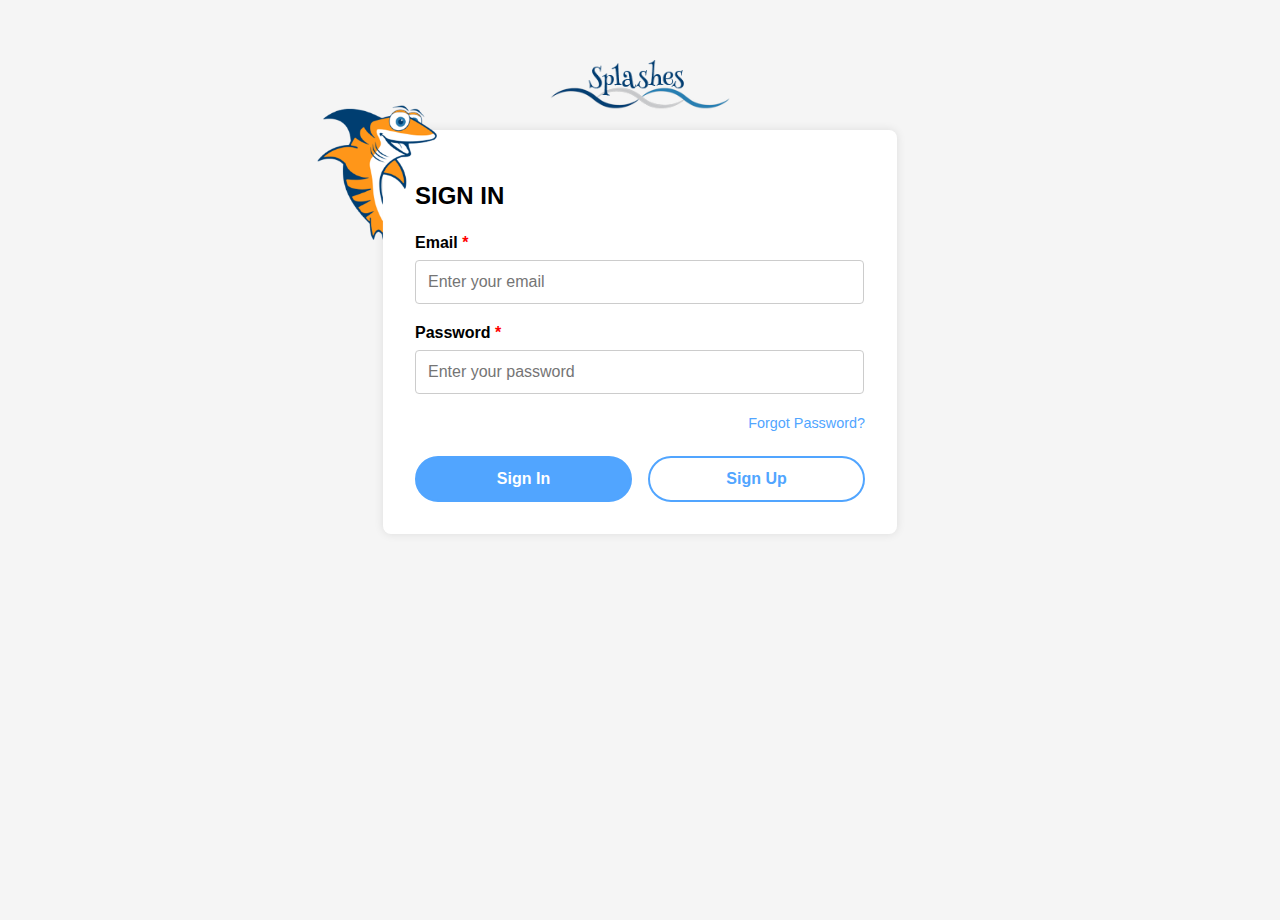
<file: sign-in.html>
<!DOCTYPE html>
<html lang="en">
<head>
  <meta charset="UTF-8" />
  <meta name="viewport" content="width=device-width, initial-scale=1.0">
  <title>Sign In</title>
  <link rel="stylesheet" href="styles.css" />
</head>
<body id="sign-in-page">

  <!-- Splashes Logo placed above the sign-in container -->
  <img 
    src="Project 1 Content/images/splash-wave.png" 
    alt="Splashes Logo" 
    class="splashes-logo"
  >

  <div class="sign-in-container">
    <!-- Fish Mascot (optional) -->
    <img 
      src="Project 1 Content/images/shark-full.png" 
      alt="Fish Mascot" 
      class="fish-mascot"
    >
    
    <!-- Sign In Form -->
    <div class="form-container">
      <h2>SIGN IN</h2>
      <form>
        <label for="email">Email <span class="required">*</span></label>
        <input type="email" id="email" name="email" placeholder="Enter your email" required>
        
        <label for="password">Password <span class="required">*</span></label>
        <input type="password" id="password" name="password" placeholder="Enter your password" required>
        
        <div class="forgot-password">
          <a href="#">Forgot Password?</a>
        </div>
        
        <div class="button-row">
            <button type="button" onclick="window.location.href='index.html';" class="btn-signin">Sign In</button>
            <button type="button" onclick="window.location.href='index.html';" class="btn-signup">Sign Up</button>
          </div>
          
      </form>
    </div>
  </div>

</body>
</html>
</file>
<file: styles.css>
/* HOME PAGE */
header {
  position: relative;
}


#home header {
  background-image: url('images/home/home.jpeg');
  background-size: cover;
  background-repeat: no-repeat;
  background-position: center;
  height: 100vh;
}

body {
  margin: 0;
  padding: 0;
}



  
/* Navigation Bar Styles */
nav {
  box-sizing: border-box;
  background: rgba(26, 46, 56, 0.9); /* Navy with transparency */
  padding: 1rem;
  position: absolute;
  top: 0;
  left: 0;
  width: 100%;
  height: 100px;
  z-index: 1000;
  display: flex;
  align-items: center;
}

nav .logo img {
  height: 70px;
  margin-left: -10px; /* Moves the logo slightly to the left */
}

/* Default for mobile/collapsed (no negative offset) */
nav ul {
  list-style: none;
  margin: 0;
  padding: 0;
  display: flex;
  flex: 1;
  justify-content: center;
  position: relative;
  top: 0; /* Remove negative offset */
}

nav ul li {
  margin: 0.5rem;
}

nav ul li a {
  color: #fff !important;
  text-decoration: none;
  font-size: 0.8rem;
  font-family: Arial, Helvetica, sans-serif;
  font-weight: bold;
  white-space: nowrap;
  padding: 0 0.5rem;
}



/* Default for mobile/collapsed for auth */
nav .auth {
  margin-left: auto;
  position: relative;
  top: 0; /* Remove negative offset */
}

/* Styling for the Register/Sign In button */
nav .auth .auth-btn {
  background-color: #fff;
  color: #1A2E38;
  padding: 0.5rem 1rem;
  text-decoration: none;
  border-radius: 15px;
  font-weight: bold;
  font-family: Arial, Helvetica, sans-serif;
  font-size: 0.8rem;
}



@media (min-width: 1200px) {
  header {
    margin-top: -100px; /* Pull header up by the nav height */
  }
}

@media (max-width: 1199px) {
  /* Let the navbar take up its natural height when expanded */
  nav {
    position: relative !important;
    height: auto !important;
  }
  /* Ensure the collapse container is in the normal flow */
  .navbar-collapse {
    position: static !important;
    /* You can remove the background if desired */
    background: none;
    transition: none;
  }
  /* Remove any negative margin from the header so it moves down */
  header {
    margin-top: 0 !important;
  }
    /* Increase spacing between nav links and auth button */
    .navbar-collapse .auth {
      margin-top: 1rem;   /* Space above the auth button */
      margin-bottom: 1rem; /* Space below the auth button */
    }
    
    /* Optionally, add bottom padding to the entire collapse container */
    .navbar-collapse {
      padding-bottom: 1rem;
    }
    .navbar-collapse .auth .auth-btn {
      display: block;
      width: 100%;
      text-align: center;
      margin: 1rem 0; /* Optional: adds spacing above and below */
    }


}











  
/* Style the hero content to be centered */
.hero-content {
  position: absolute;
  top: 50%;
  left: 50%;
  transform: translate(-50%, -50%);
  text-align: center;
  color: #fff;
  font-family: 'Bodoni Moda', serif;
  font-weight: 900;
  font-size: 25px;
}

.hero-content h1 {
  line-height: 0.8;
}

/* Container for the buttons */
.button-group {
  margin-top: 60px;
}

/* Style for hero buttons matching the nav auth button */
.hero-content .btn {
  background-color: #fff;       /* White background for contrast */
  color: #1A2E38;               /* Navy text */
  padding: 1.3rem 1.3rem;         /* Same padding */
  text-decoration: none;        /* Remove underline */
  border-radius: 30px;          /* Rounded corners */
  font-weight: bold;
  font-family: Arial, Helvetica, sans-serif;
  font-size: 0.8rem;
  margin: 0 5px;  /* 10px on left and right creates a 20px gap between buttons */
}

.buttons .btn {
  background-color: #007BFF; /* Bright blue background */
  color: #fff;               /* White text */
  border-radius: 50px;        /* 4px rounded corners */
  padding: 1.3rem 1.3rem;
  text-decoration: none;
  font-weight: bold;
  font-family: Arial, Helvetica, sans-serif;
  font-size: 1rem;
  margin: 4rem auto 0;       /* 4rem top margin; auto left/right centers it */
  display: block;            /* Make it block-level to allow margin auto to center it */
  text-align: center;
  width: 60%;
}

@media screen and (max-width: 600px) {
  .buttons .btn {
    width: 70%; /* Expand button width to 80% */
  }
}





/* MAIN SECTIONS */

.banner-images {
  text-align: center;       /* Center content within the section */
  margin: 20px 0;           /* Spacing above and below the section */
}

.banner-images img {
  display: block;           /* Ensure images are block-level so margin auto works */
  margin: 20px auto;        /* Center images horizontally and add vertical spacing */
  max-width: 100%;          /* Optional: ensures images don’t exceed container width */
}


.hands-on-teaching {
  background: url('Project 1 Content/images/home-hands-on-teaching.jpeg') no-repeat center center;
  background-size: cover;
  padding: 40px 0;
  display: flex;
  align-items: center; /* Vertically centers the content */
  min-height: 1000px; /* Ensures the section has enough height */
}


/*Hands on Teaching*/
.hands-on-teaching .content-container {
  width: 40%;      /* restricts the container to 50% of the page width */
  margin: 0;       /* aligns the container flush with the left edge */
  padding: 20px 20px 20px 100px;
  color: rgb(46, 46, 46);
  text-align: left;
}


.hands-on-teaching h1 {
  margin-bottom: 2rem;
  font-size: 30px;
  font-family: 'Bodoni Moda', serif;
}
.hands-on-teaching h2 {
  margin-top: 2rem;
  margin-bottom: 1rem;
  font-size: 20px;
  font-weight: bold;
}

.hands-on-teaching p {
  margin-bottom: 1rem;
}

.hands-on-teaching ul {
  list-style-type: disc;
  margin: 1rem auto;
  padding-left: 20px;
  text-align: left;
}

/* Swim School Locations */
.swim-school-locations {
  position: relative;
  overflow: hidden;
  background: url('project 1 content/images/home-our-locations-bg.jpeg') no-repeat center center;
  background-size: cover;
  padding: 40px 0;
  min-height: 900px; /* Adjust as needed for your design */
  display: flex;
  align-items: center;
  text-align: center;  /* Centers text within the section */
}

.swim-school-locations::before {
  content: "";
  position: absolute;
  top: 0;
  bottom: 0;
  left: 50%; /* Start at the middle of the container */
  right: 0;  /* End at the right edge */
  background: url('project 1 content/images/home-our-locations-map.png') no-repeat center right;
  background-size: contain;
  z-index: 2;
}


.swim-school-locations .content-container {
  width: 40%;      /* restricts the container to 40% of the page width */
  margin: 0;       /* aligns the container flush with the left edge */
  padding: 20px 20px 20px 100px;
  color: #fff;
  text-align: left;
}

.swim-school-locations h1 {
  margin-bottom: 2rem;
  margin-top: -100px;
  font-size: 50px;
  text-align: center;
  font-family: 'Bodoni Moda', serif;
}

.swim-school-locations h2 {
  margin-top: 2rem;
  margin-bottom: 2rem;
  font-size: 30px;
  text-align: center;
  font-family: 'Bodoni Moda', serif;
}

.swim-school-locations p {
  margin-bottom: 1rem;
  text-align: center;
}

.swim-school-locations ul {
  list-style-type: disc;
  margin: 1rem auto;
  padding-left: 20px;
  text-align: left;
}

/* Awards */
.awards {
  padding: 40px 0;
  text-align: center;
}

.awards h1 {
  margin-top: 2rem;
  margin-bottom: 4rem;
  font-size: 50px;
  font-family: 'Bodoni Moda', serif;
  color: #333;
}

.awards .awards-grid {
  display: grid;
  grid-template-columns: repeat(3, 1fr); /* 3 columns */
  gap: 20px;                           /* space between images */
  max-width: 700px;                    /* restrict grid width */
  margin: 0 auto;                      /* center the grid */
  justify-items: center;               /* center images within each grid cell */
}

.awards .awards-grid img {
  width: 100%;
  height: auto;
  object-fit: contain;
}

@media (min-width: 577px) and (max-width: 1199px) {
  #home header {
    height: 70vh;
  }
  /* 1. Hero Content: Prevent text from wrapping */
  .hero-content {
    white-space: nowrap;
  }
  
  /* 2. Banner Images: Set width to 90% so there’s margin on the sides */
  .banner-images img {
    width: 90%;
    margin: 20px auto;
  }
  
  /* 3. Hands-on-teaching Section: Remove background and center content */
  .hands-on-teaching {
    background: none; /* Remove background image */
    display: flex;
    justify-content: center;
    margin-top: -10rem;
  }
  .hands-on-teaching .content-container {
    width: 90%;       /* Adjust as needed */
    margin: 0 auto;
    padding: 20px;    /* Adjust padding if desired */
    text-align: left;
  }
  
  /* 4. Swim-School-Locations Section: Remove extra background and center content */
  .swim-school-locations{
    min-height: 600px;
  }

  .swim-school-locations::before {
    display: none; /* Remove the extra background (the map image) */
  }
  .swim-school-locations .content-container {
    width: 90%;
    margin: 0 auto;
    padding: 20px;
    text-align: center;
  }
  .swim-school-locations .content-container h1 {
    font-size: clamp(20px, 4vw, 30px); /* scales between 20px and 30px */
    position: relative;
    margin-top: 0rem;
  }
  .swim-school-locations .content-container h2 {
    font-size: clamp(24px, 5vw, 40px); /* scales between 24px and 40px */
    padding-top: 2rem;
  }
  .swim-school-locations .content-container p {
    font-size: clamp(16px, 3vw, 20px); /* scales between 16px and 20px */
    padding-top: 2rem;
  }
  
  
  /* 5. Awards Section: Maintain 30px left/right margins */
  .awards {
    padding: 40px 30px; /* 40px top/bottom, 30px left/right */
  }
  /* If you want the grid itself to also have margins, you can adjust: */
  .awards .awards-grid {
    margin: 0 auto;
    padding: 0 30px;
  }
}



@media (max-width: 576px) {
  #home header {
    height: 60vh;
  }
  /* 1. Hero Content: Reduce font size and stack buttons */
  .hero-content {
    font-size: 18px; /* Adjust as needed for smaller text */
    white-space: nowrap; /* Prevent wrapping */
  }
  .hero-content .btn {
    display: block;
    width: 60%;
    margin: 0.5rem auto; /* Space between stacked buttons */
  }
  .hero-content h1 {
    font-size: 30px;
  }
  
  /* 2. Banner Images: Same as 577-1199px */
  .banner-images img {
    width: 90%;
    margin: 20px auto;
  }
  
  /* 3. Hands-on-teaching Section: Remove background and center content */
  .hands-on-teaching {
    background: none; /* Remove background image */
    display: flex;
    justify-content: center;
    margin-top: -5rem;
  }
  .hands-on-teaching .content-container {
    width: 90%;
    margin: 0 auto;
    padding: 20px;
    text-align: left;
  }
  
  /* 4. Swim-School-Locations Section: Remove extra background and center content */
  .swim-school-locations {
    min-height: 600px;
  }
  .swim-school-locations::before {
    display: none; /* Remove the extra background (the map image) */
  }
  .swim-school-locations .content-container {
    width: 90%;
    margin: 0 auto;
    padding: 20px;
    text-align: center;
  }
  .swim-school-locations .content-container h1 {
    font-size: clamp(20px, 4vw, 30px); /* scales between 20px and 30px */
    position: relative;
    margin-top: 0rem;
  }
  .swim-school-locations .content-container h2 {
    font-size: clamp(24px, 5vw, 40px); /* scales between 24px and 40px */
    padding-top: 2rem;
  }
  .swim-school-locations .content-container p {
    font-size: clamp(16px, 3vw, 20px); /* scales between 16px and 20px */
    padding-top: 2rem;
  }
  
  /* 5. Awards Section: Stack awards vertically */
  .awards {
    padding: 40px 30px; /* 40px top/bottom, 30px left/right */
  }
  .awards h1 {
    font-size: 30px;
  }
  .awards .awards-grid {
    grid-template-columns: 1fr; /* Stack each award on its own row */
    margin: 0 auto;
    padding: 0 30px;
    width: 60%;
  }
}








/* FOOTER */

footer {
  background-color: #f2f2f2;  /* Light gray (adjust as needed) */
  padding: 1rem 2rem;         /* Top/bottom, left/right padding */
  font-family: Arial, sans-serif;
}

/* Rows that remain fully centered (locations, affiliations, bottom) */
.footer-locations,
.footer-affiliations,
.footer-bottom {
  display: flex;
  align-items: center;
  justify-content: center;
  flex-wrap: wrap;
  margin-bottom: 1rem;
}

/* ========== Top Row (Logo Only) ========== */
.footer-top {
  display: flex;
  justify-content: center;
  align-items: center;
  margin: 1rem auto;
  margin-bottom: 1rem;
  padding-top: 60px;
}

.footer-logo img {
  height: 60px;  /* Adjust as needed */
}

/* ========== Navigation & Social Row ========== */
.footer-nav-social {
  display: flex;
  justify-content: space-between; /* Navigation left, social icons right */
  align-items: center;
  width: 100%;
  margin-bottom: 1rem;
  height: 100px;
}

/* Navigation styling */
.footer-nav {
  display: flex;
  justify-content: flex-start;
  align-items: center;
  padding-left: 50px;
}

.footer-nav ul {
  display: flex;
  list-style: none;
  gap: 1rem;  /* Space between links */
  padding: 0;
  margin: 0;
}

.footer-nav ul li a {
  text-decoration: none;
  color: #333;
  font-weight: bold;
  font-size: 0.9rem;
}

/* Social icons styling */
.footer-social {
  display: flex;
  justify-content: flex-end;
  align-items: center;
  padding-right: 50px;
}

.footer-social a {
  color: #333;
  margin: 0 0.5rem;
  font-size: 1.2rem;
  text-decoration: none;
}

/* ========== Locations Row ========== */
.footer-locations {
  display: flex;
  justify-content: center;
  gap: 2rem; /* Space between each location block */
  text-align: center;
  border-top: 1px solid #ccc;    /* Top line */
  border-bottom: 1px solid #ccc; /* Bottom line */
  padding: 1rem 0;              /* Padding inside the borders */
  margin: 1rem auto;            /* Center the container horizontally */
  width: 85%;                   /* Adjust this percentage to control the border width */
}



.footer-locations h3 {
  margin-bottom: 0.3rem;
  font-size: 1rem;
}

.footer-affiliations-bottom {
  display: flex;
  justify-content: space-between;
  align-items: center;
  flex-wrap: wrap;  /* Optional: allows wrapping on smaller screens */
  margin: 1rem auto;
  margin-top: 2rem; /* Adjust spacing above this row as needed */
  padding: 0 5rem;
  width: 85%;
}

/* Optional: Adjust spacing for the partner logos */
.footer-affiliations img {
  height: 70px;    /* Adjust as needed */
  margin-right: 1rem;  /* Space between logos */
}

/* Optional: Ensure the copyright text is styled properly */
.footer-bottom p {
  margin: 0;
  font-size: 0.9rem;
  color: #666;
}

@media (min-width: 577px) and (max-width: 1199px) {
  /* Add extra spacing below footer-top */
  .footer-top {
    margin-bottom: 70px; /* increased spacing */
  }

  /* Navigation & Social: stack nav on top, social below */
  .footer-nav-social {
    flex-direction: column;
    height: auto; /* remove fixed height */
  }
  
  .footer-nav {
    justify-content: center;
    align-items: center;
    padding-left: 0; /* remove extra left padding */
  }
  
  .footer-social {
    justify-content: center;
    align-items: center;
    padding-right: 0; /* remove extra right padding */
    margin-top: 1rem; /* add spacing between nav and social */
    margin-bottom: 20px;
  }
  
  /* Locations: stack each location vertically */
  .footer-locations {
    flex-direction: column;
    gap: 1rem; /* adjust gap between blocks as needed */
    padding: 2rem 0;
  }
  
  /* Affiliations & bottom: maintain left/right alignment */
  .footer-affiliations-bottom {
    flex-wrap: nowrap; /* keep in one row if possible */
    justify-content: space-between;
  }
}


@media (max-width: 576px) {
    /* Add extra spacing below footer-top */
  .footer-top {
    margin-bottom: 70px; /* increased spacing */
  }

  /* Navigation & Social: stack nav on top, social below */
  .footer-nav-social {
    flex-direction: column;
    height: auto; /* remove fixed height */
  }
  
  .footer-nav {
    justify-content: center;
    align-items: center;
    padding-left: clamp(0px, 2vw, 10px); /* Remove extra left padding dynamically */
    font-size: clamp(1px, 1vw, 20px); /* Adjust font size */
    gap: clamp(0.05rem, 2vw, 1rem); /* Adjust spacing between nav items */
  }
  
  .footer-social {
    justify-content: center;
    align-items: center;
    padding-right: 0; /* remove extra right padding */
    margin-top: 1rem; /* add spacing between nav and social */
    margin-bottom: 20px;
  }
  
  /* Locations: stack each location vertically */
  .footer-locations {
    flex-direction: column;
    gap: 1rem; /* adjust gap between blocks as needed */
    padding: 2rem 0;
  }

  .footer-affiliations-bottom {
    flex-direction: column;
    align-items: center;
    justify-content: center;
    width: 100%;  /* or adjust as needed */
    padding: 0;   /* optional: remove extra horizontal padding */
  }

  .footer-affiliations {
    margin-bottom: 10px;  /* spacing between affiliations and footer-bottom */
  }

  .footer-bottom {
    text-align: center;
  }
}




/* ABOUT */ 
#about header {
  background-image: url('project 1 content/images/about-us-hero.jpeg');
  background-size: cover;
  background-repeat: no-repeat;
  background-position: center;
  width: 100%;
  height: 500px;
}

/* Style the hero content to be centered */
.hero-content-about {
  position: absolute;
  top: 50%;
  left: 50%;
  transform: translate(-50%, -50%);
  text-align: center;
  color: #fff;
  font-family: 'Bodoni Moda', serif;
  font-weight: 900;
  font-size: 50px;
  text-shadow: 2px 2px 4px rgba(0, 0, 0, 0.5); /* Adds a subtle shadow */
}

.hero-content-about h1 {
  line-height: 0.8;
  font-size: 50px;
}

.philosophy {
  background: url('Project 1 Content/images/about-our-philosophy-bg.jpeg') no-repeat center center;
  background-size: cover;
  padding: 40px 0;
  display: flex;
  align-items: center; /* Vertically centers the content */
  min-height: 400px;
}

.philosophy .content-container {
  width: 40%;      /* restricts the container to 40% of the page width */
  margin: 0 auto;       /* aligns the container flush with the left edge */
  color:#333;
  text-align: center;
}

.philosophy h1 {

  font-size: 50px;
  text-align: center;
  font-family: 'Bodoni Moda', serif;
}

.philosophy h2 {
  margin-top: 2rem;
  margin-bottom: 2rem;
  font-size: 30px;
  text-align: center;
  font-family: 'Bodoni Moda', serif;
}

.philosophy p {
  margin-bottom: 1rem;
  text-align: center;
}


.good-job {
  background: url('Project 1 Content/images/about-we-do-a-pretty-good-job-bg.jpeg') no-repeat top center;
  background-size: cover;
  padding: 40px 0;
  display: flex;
  align-items: center; /* Vertically centers the content */
  min-height: 500px;
}

.good-job .content-container {
  width: 45%;      /* restricts the container to 40% of the page width */
  margin: 0 auto;       /* aligns the container flush with the left edge */
  color:#333;
  text-align: center;
}

.good-job h1 {
  margin-top: 0px;
  margin-bottom: 2rem;

  font-size: 50px;
  text-align: center;
  font-family: 'Bodoni Moda', serif;
}

.good-job p {
  margin-bottom: 4rem;
  text-align: center;
}


@media (max-width: 1199px) {
  /* Hero Content: Prevent text from wrapping */
  .hero-content-about {
    white-space: nowrap;
  }

  /* Philosophy Section: Set content container width to 80% */
  .philosophy .content-container {
    width: 70%;
  }

  /* Good-Job Section: Set content container width to 70% */
  .good-job .content-container {
    width: 70%;
  }

  .philosophy .content-container h1,
  .good-job .content-container h1 {
    white-space: nowrap;
  }

  .good-job .content-container h1 {
    white-space: nowrap;
    font-size: clamp(24px, 5vw, 50px);
  }

}

@media (max-width: 576px) {
  /* Hero Content: Prevent text from wrapping */
  .hero-content-about {
    white-space: nowrap;
  }

  /* Philosophy Section: Set content container width to 80% */
  .philosophy .content-container {
    width: 80%;
  }

  /* Good-Job Section: Set content container width to 70% */
  .good-job .content-container {
    width: 70%;
  }

  /* Ensure h1 texts do not wrap */
  .philosophy .content-container h1,
  .good-job .content-container h1 {
    white-space: nowrap;
  }

  /* Clamp font sizes for both sections */
  .good-job .content-container h1 {
    font-size: clamp(15px, 5vw, 50px);
  }
  
  .philosophy .content-container h1 {
    font-size: clamp(24px, 5vw, 50px);
  }
}






/* SWIMMING LESSONS */
#swimming-lessons header {
  background-image: url('project 1 content/images/which-lesson-is-best.jpeg');
  background-size: cover;
  background-repeat: no-repeat;
  background-position: center;
  width: 100%;
  height: 450px;
}

/* Style the hero content to be centered */
.hero-content-swimming-lessons {
  position: absolute;
  top: 50%;
  left: 50%;
  transform: translate(-50%, -50%);
  text-align: center;
  color: #fff;
  font-family: 'Bodoni Moda', serif;
  font-weight: 900;
  font-size: 50px;
  text-shadow: 2px 2px 4px rgba(0, 0, 0, 0.5); /* Adds a subtle shadow */
}

.lesson-types {
  padding: 40px 0;
  background: #f8f8f8; /* Optional background color */
}

.lesson-types .content-container {
  width: 80%;           /* Restrict container width */
  margin: 0 auto;       /* Center the container horizontally */
  padding: 20px;
  text-align: left;
  color: #333;
}

.lesson-types h1 {
  margin-bottom: 6rem;
  font-size: 30px;
  font-family: 'Bodoni Moda', serif;
  text-align: center;
}

.lesson-types .lesson h2 {
  margin-top: 2rem;
  margin-bottom: 1rem;
  font-size: 16px;
  font-weight: bold;
  /* h2 is bold by default, so additional styling for bold is optional */
}

.lesson-types .lesson p {
  margin-bottom: 1rem;
}

.lesson-types .lesson .learn-more {
  color: #51a5ff; /* Optional: style the 'Learn more' as a link color */
  cursor: pointer; /* Indicates it's clickable, if desired */
}


@media screen and (max-width: 1199px) {
  .hero-content-swimming-lessons h1{
    font-size: clamp(15px, 5vw, 50px);
    white-space: nowrap;
    overflow: hidden;
    text-overflow: ellipsis;
  }
}






/* SWIM PROGRAMS */
#swim-programs header {
  background-image: url('project 1 content/images/summer-swim-camps.jpeg');
  background-size: cover;
  background-repeat: no-repeat;
  background-position: center;
  width: 100%;
  height: 450px;
}

/* Style the hero content to be centered */
.hero-content-swim-programs {
  position: absolute;
  top: 50%;
  left: 50%;
  transform: translate(-50%, -50%);
  text-align: center;
  color: #fff;
  font-family: 'Bodoni Moda', serif;
  font-weight: 900;
  font-size: 50px;
  text-shadow: 2px 2px 4px rgba(0, 0, 0, 0.5); /* Adds a subtle shadow */
}

.summer-swim-camps {
  padding: 60px 0;
  background: #ffffff; /* Optional background color; change as needed */
  text-align: center;
}

.summer-swim-camps .content-container {
  width: 80%;
  margin: 0 auto;
  padding: 20px;
  text-align: left;
  color: #333;
}

/* Style the main heading */
.summer-swim-camps h1 {
  font-size: 30px;
  margin-bottom: 20px;
  font-family: 'Bodoni Moda', serif;
  text-align: center;
  margin-bottom: 40px;
}

/* Style the sub-heading */
.summer-swim-camps h2 {
  font-size: 36px;
  margin-top: 40px;
  margin-bottom: 20px;
  font-family: 'Bodoni Moda', serif;
  text-align: center;
}

/* Paragraph styling */
.summer-swim-camps p {
  font-size: 18px;
  line-height: 1.6;
  margin-bottom: 20px;
}


/* Style the location list */
.summer-swim-camps ul {
  list-style-type: none;
  padding: 0;
  text-align: left;
}

.summer-swim-camps ul li {
  display: block;
  margin: 10px 0;
  font-size: 16px;
  font-weight: bold;
}

.bold-text {
  font-weight: bold;
}

@media screen and (max-width: 1199px) {
  .hero-content-swim-programs h1{
    font-size: clamp(15px, 5vw, 50px);
    white-space: nowrap;
    overflow: hidden;
    text-overflow: ellipsis;
  }
}




/* ADULT PROGRAMS */
#adult-programs header {
  background-image: url('project 1 content/images/lap-swimming.jpeg');
  background-size: cover;
  background-repeat: no-repeat;
  background-position: center;
  width: 100%;
  height: 450px;
}

/* Style the hero content to be centered */
.hero-content-adult-programs {
  position: absolute;
  top: 50%;
  left: 50%;
  transform: translate(-50%, -50%);
  text-align: center;
  color: #fff;
  font-family: 'Bodoni Moda', serif;
  font-weight: 900;
  font-size: 50px;
  text-shadow: 2px 2px 4px rgba(0, 0, 0, 0.5); /* Adds a subtle shadow */
}

@media screen and (max-width: 1199px) {
  .hero-content-adult-programs h1{
    font-size: clamp(15px, 5vw, 50px);
    white-space: nowrap;
    overflow: hidden;
    text-overflow: ellipsis;
  }
}




/*CONTACT US*/
#contact header {
  background-image: url('project 1 content/images/about-us-hero.jpeg');
  background-size: cover;
  background-repeat: no-repeat;
  background-position: center;
  width: 100%;
  height: 500px;
}

/* Style the hero content to be centered */
.hero-content-contact {
  position: absolute;
  top: 50%;
  left: 50%;
  transform: translate(-50%, -50%);
  text-align: center;
  color: #fff;
  font-family: 'Bodoni Moda', serif;
  font-weight: 900;
  font-size: 50px;
  text-shadow: 2px 2px 4px rgba(0, 0, 0, 0.5); /* Adds a subtle shadow */
}

.contact-section .contact-message {
  text-align: center;
  margin: 20px auto;  /* 20px top and bottom, auto on sides centers the element */
  max-width: 600px;   /* Limits the width to 600px */
  font-size: 18px;
  color: #333;
  margin-top: 4rem;
  margin-bottom: 6rem;
}


/* Grid container for the email buttons */
.email-grid {
  display: grid;
  grid-template-columns: repeat(4, 1fr); /* 4 columns for a 2x4 grid */
  grid-gap: 20px;
  row-gap: 60px;
  max-width: 800px; /* Adjust as needed */
  margin: 0 auto;   /* Center the grid container */
  margin-bottom: 40px;
}

/* Each grid item */
.email-grid .grid-item {
  text-align: center;
}

/* The square button */
.email-grid .grid-item button {
  width: 150px;  /* Set a fixed width */
  height: 150px; /* Ensures the button is square */
  border: none;
  background-color: #ffffff; /* Example color; adjust as needed */
  cursor: pointer;
  border-radius: 8px;  /* Optional: gives rounded corners */
  box-shadow: 0 0 10px rgba(0, 0, 0, 0.3); /* horizontal offset, vertical offset, blur, color */
}

/* The label below each button */
.email-grid .grid-item p {
  margin-top: 10px;
  font-size: 16px;
  font-weight: bold;
  color: #333;
}

.email-grid .grid-item button img {
  width: 100px; /* adjust to your desired size */
  height: auto; /* keeps the aspect ratio */
}

@media (min-width: 577px) and (max-width: 1199px) {
  .email-grid .grid-item button {
    width: clamp(80px, 15vw, 150px);  /* Minimum 80px, fluid scaling at 15vw, maximum 150px */
    height: clamp(80px, 15vw, 150px); /* Keep it square */
    border: none;
    background-color: #ffffff;
    cursor: pointer;
    border-radius: 8px;
    box-shadow: 0 0 10px rgba(0, 0, 0, 0.3);
  }
  .email-grid .grid-item button img {
    width: 73%;
    height: auto;
    display: block;
    margin: 0 auto;
  }
  .hero-content-contact h1{
    font-size: clamp(15px, 5vw, 50px);
    white-space: nowrap;
    overflow: hidden;
    text-overflow: ellipsis;
  }
  
  
  
}


@media (max-width: 576px) {
  .contact-section .contact-message {
    width: 80%;
  }

  .email-grid {
    grid-template-columns: 1fr; /* Stacks each grid item in one column */
  }

  .hero-content-contact h1{
    font-size: clamp(15px, 5vw, 50px);
    white-space: nowrap;
    overflow: hidden;
    text-overflow: ellipsis;
  }
}



/* LOCATIONS DROPDOWN */
/* LOCATIONS DROPDOWN */

/* 1. Overall dropdown menu styling */
.navbar .dropdown-menu {
  position: fixed !important;
  top: 65px; /* Adjust as needed for your navbar */
  left: 50% !important;
  transform: translateX(-50%) !important;
  width: 80vw !important;
  right: auto !important;
  background-color: #ffffff;
  border: none;
  box-shadow: 0 4px 10px rgba(0, 0, 0, 0.15);
  padding: 0.75rem;
  z-index: 1000;
  display: none; /* Hidden by default */
}

/* Show dropdown on hover */
.navbar .dropdown:hover .dropdown-menu,
.navbar .dropdown .dropdown-menu:hover {
  display: block !important;
}

/* Multi-column layout for dropdown content */
.dropdown-columns {
  column-count: 3;
  column-gap: 1rem;
}

/* Prevent breaking of group elements between columns */
.dropdown-columns h6,
.dropdown-columns a,
.dropdown-columns .dropdown-divider {
  break-inside: avoid;
}

/* Other styling for headers, items, etc. */
.navbar .dropdown-header {
  font-size: 1rem;
  font-weight: 600;
  color: #1A2E38;
  margin-top: 0.5rem;
  margin-bottom: 0.25rem;
}

.navbar .dropdown-item {
  color: #66B2FF !important;
  padding: 0.25rem 1rem;
  transition: background-color 0.2s ease;
}

.navbar .dropdown-item:hover {
  background-color: #f0f0f0;
  color: #1A2E38;
}

.navbar .dropdown-divider {
  margin: 0.25rem 0;
  border-color: #ccc;
}

.nav-item.dropdown:hover > .nav-link {
  background-color: #ffffff;
  color: #333 !important;
  border-radius: 0px;
}

/* For screens 1200px and up: force specific column breaks */
@media (min-width: 1200px) {
  .dropdown-columns {
    column-count: 3;
    column-gap: 1rem;
  }
  
  /* Force a column break after the 3rd header and after the 5th header */
  .dropdown-columns .dropdown-divider:nth-of-type(3),
  .dropdown-columns .dropdown-divider:nth-of-type(5) {
    break-after: column;
  }
  
  /* Ensure individual elements don't break between columns */
  .dropdown-columns h6,
  .dropdown-columns .dropdown-item,
  .dropdown-columns .dropdown-divider {
    break-inside: avoid;
  }
}




@media (max-width: 1199px) {
  .navbar .dropdown-menu {
    position: relative !important;  /* Let it flow within the menu */
    top: auto !important;
    left: auto !important;
    transform: none !important;
    width: 100% !important;         /* Use full available width */
    box-shadow: none;               /* Optionally remove the fixed shadow */
    padding: 1rem;                  /* Adjust padding as needed */
    height: 580px;
    padding-top: 2rem;
    margin-top: -2px;
  }

  /* Two-column layout for dropdown content */
  .dropdown-columns {
    column-count: 2;
    column-gap: 1rem;
  }

  /* Force a column break after the 4th group (assuming the 4th divider marks the end of column 1) */
  .dropdown-columns .dropdown-divider:nth-of-type(4) {
    break-after: column;
  }

  /* Prevent breaking of group elements between columns */
  .dropdown-columns h6,
  .dropdown-columns .dropdown-item,
  .dropdown-columns .dropdown-divider {
    break-inside: avoid;
  }
}

@media (max-width: 776px) {
  .navbar .dropdown-menu {
    position: relative !important;  /* Keep it out of the flow */
    top: 65px;                      /* Adjust as needed */
    left: 50% !important;
    transform: translateX(-50%) !important;
    width: 100% !important;
    max-width: 100% !important;
    padding: 1rem;
    height: auto; /* Let it size based on its content */
  }
  
  .dropdown-columns {
    column-count: 2;         /* Or 1 if you prefer */
    column-gap: 0.5rem;       /* Reduced gap */
    column-width: 100px;      /* Force columns to a specific width */
  }
  .navbar .dropdown-item {
    display: block; /* Ensures full-width inside column */
    font-size: 10px; /* Default size */
    padding: 0.25rem 1rem; /* Default padding */
    white-space: normal; /* Allow text to wrap */
  }
  .navbar .dropdown-header {
    font-size: clamp(0.85rem, 2.5vw, 1rem); /* Dynamically adjusts */
    font-weight: 600;
    color: #1A2E38;
    margin-top: 0.5rem;
    margin-bottom: 0.25rem;
  }
  
}








/* SIGN IN PAGE */
/* Style the body for the sign-in page */
body#sign-in-page {
  background-color: #f5f5f5;  /* Light gray background */
  font-family: Arial, sans-serif;
  display: flex;
  flex-direction: column;  /* Stack children vertically */
  align-items: center;     /* Center horizontally */
  justify-content: flex-start;  /* Start at the top */
  min-height: 100vh;       /* Full viewport height */
  padding-top: 20px;       /* Optional: add some top spacing */
}


/* Container for the entire sign-in card */
.sign-in-container {
  position: relative;  /* So the mascot can be positioned relative to it */
  width: 450px;        /* Adjust to your preference */
  background-color: #fff;
  border-radius: 8px;
  box-shadow: 0 0 10px rgba(0,0,0,0.1);
  padding-left: 2rem;
  padding-top: 2rem;
  padding-bottom: 2rem;
  padding-right: 2rem;
  text-align: center;
}

/* Fish Mascot (optional) */
.fish-mascot {
  position: absolute;
  top: -25px;
  left: -66px;        /* Adjust so the fish peeks out from the left */
  width: 120px;       /* Adjust size as needed */
}

/* Center the Splashes logo at the top */
.splashes-logo {
  display: block;
  margin: 40px auto 20px; /* top, left/right auto, bottom spacing */
  width: 180px; /* adjust as needed */
}


/* Form container and heading */
.form-container {
  margin-top: 1rem;
  text-align: left;
  margin: 0 auto;
}

.form-container h2 {
  margin-bottom: 1.5rem;
  font-size: 1.5rem;
  font-weight: bold;
}

/* Labels and inputs */
.form-container label {
  display: block;
  text-align: left;
  margin-bottom: 0.5rem;
  font-weight: bold;
}

.required {
  color: red;
}

.form-container input {
  width: 94%;
  padding: 0.75rem;
  margin-bottom: 1.25rem;
  border: 1px solid #ccc;
  border-radius: 4px;
  font-size: 1rem;
}

/* Forgot password link */
.forgot-password {
  text-align: right;
  margin-bottom: 1.5rem;
}

.forgot-password a {
  text-decoration: none;
  color: #51a5ff;
  font-size: 0.9rem;
}

/* Button row */
.button-row {
  display: flex;
  justify-content: space-between;
  gap: 1rem;
}

/* Buttons */
.btn-signin, 
.btn-signup {
  flex: 1;
  padding: 0.75rem;
  border-radius: 50px;
  border: 2px solid #51a5ff;
  font-size: 1rem;
  cursor: pointer;
  font-weight: bold;
}

/* Primary Sign In Button */
.btn-signin {
  background-color: #51a5ff;
  color: #fff;
}

/* Outline Sign Up Button */
.btn-signup {
  background-color: transparent;
  color: #51a5ff;
}

/* Hover effects (optional) */
.btn-signin:hover {
  background-color: #2f8ae5; /* Slightly darker */
}

.btn-signup:hover {
  background-color: #51a5ff;
  color: #fff;
}

@media screen and (max-width: 768px) {
  .button-row {
    flex-direction: column;
  }
  
  .button-row button {
    width: 100%;
    margin-bottom: 0rem;
    font-size: clamp(0.85rem, 2.5vw, 1rem); /* Shrinks text dynamically */
    padding: clamp(0.5rem, 2vw, 1rem); /* Adjusts button padding */
  }

  /* Remove the bottom margin from the last button */
  .button-row button:last-child {
    margin-bottom: 0;
  }

  /* Make the sign-in container shrink */
  .sign-in-container {
    max-width: clamp(100px, 60vw, 400px); /* Shrinks container as needed */
    padding: clamp(1rem, 3vw, 2rem);
  }

  /* Make input fields shrink */
  .sign-in-input {
    width: 100%;
    font-size: clamp(0.85rem, 2.5vw, 1rem); /* Adjust text size */
    padding: clamp(0.4rem, 1.5vw, 0.75rem); /* Adjust padding */
  }

  /* Adjust heading size */
  .sign-in-title {
    font-size: clamp(1.2rem, 5vw, 2rem);
    text-align: center; /* Keep centered on small screens */
  }

  /* Reduce spacing between elements */
  .sign-in-form {
    gap: clamp(0.5rem, 2vw, 1rem); /* Adjust spacing dynamically */
  }
}
</file>
